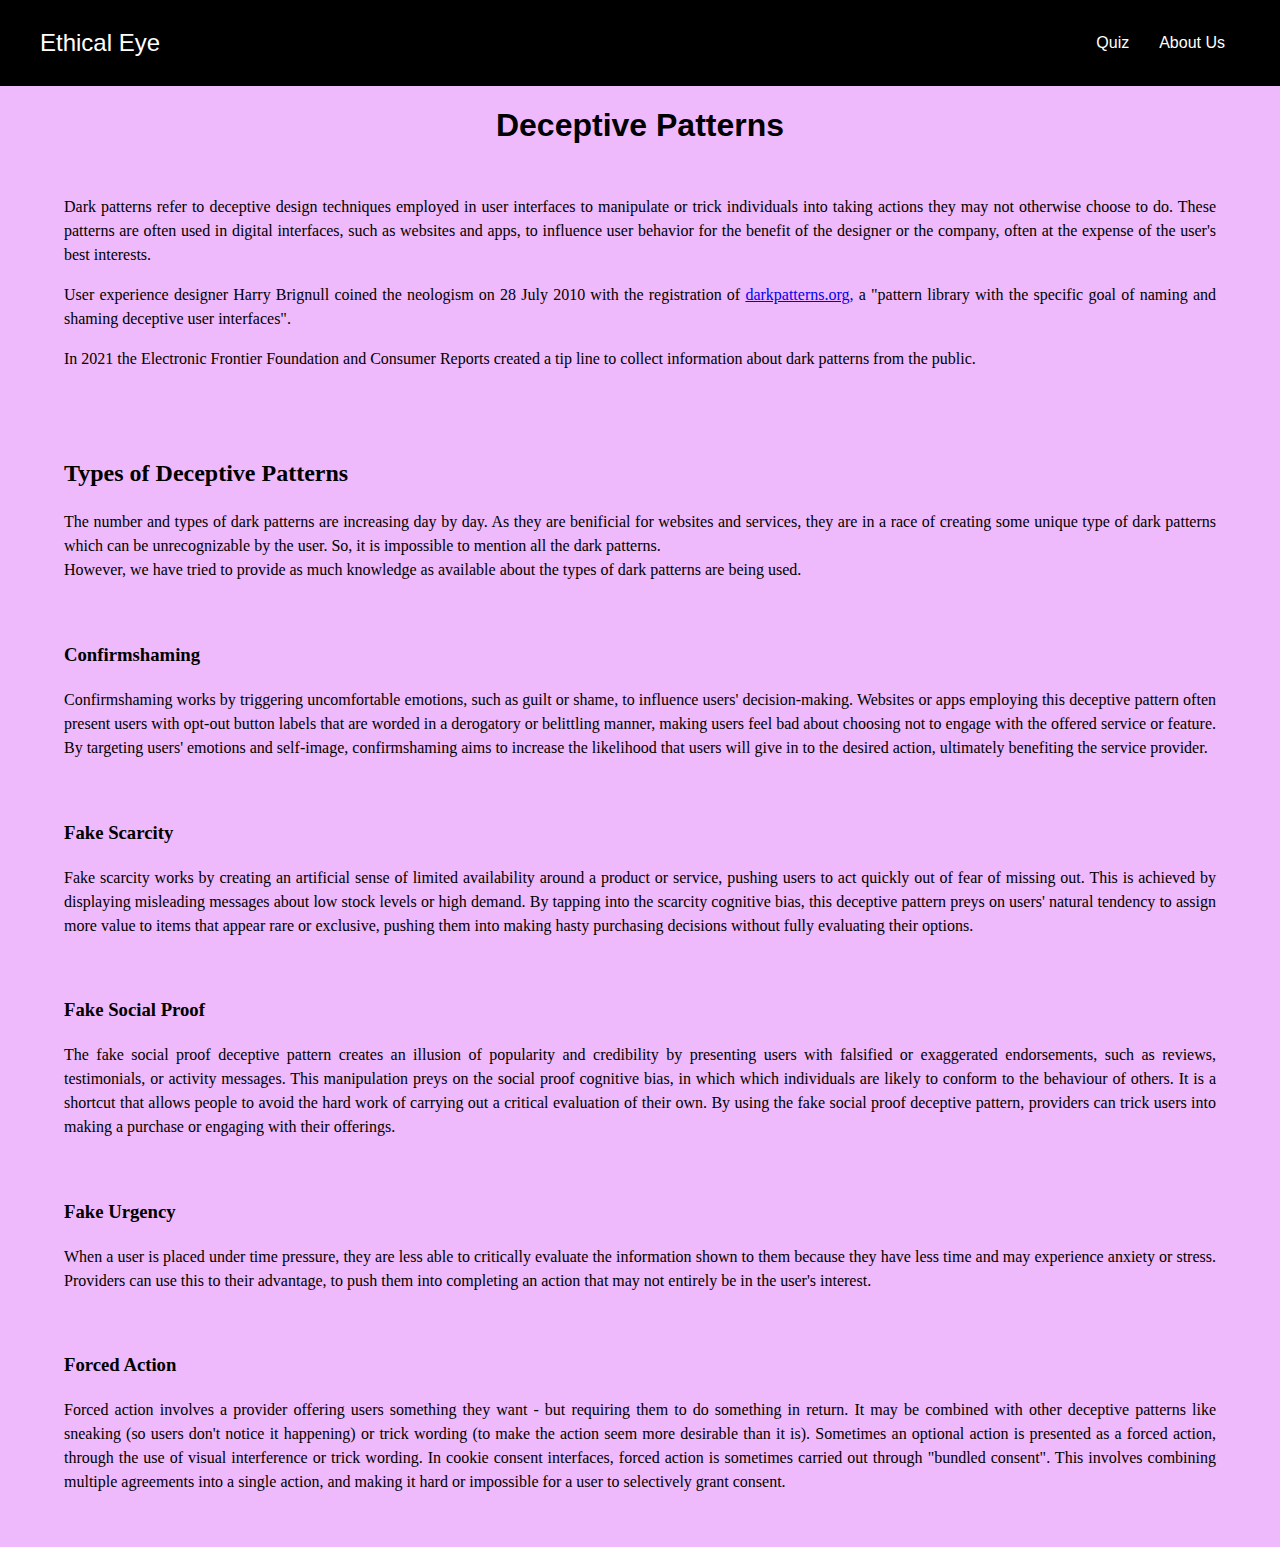
<file: home.html>
<!DOCTYPE html>
<html lang="en">
<head>
    <meta charset="UTF-8">
    <meta name="viewport" content="width=device-width, initial-scale=1.0">
    <title>Homepage</title>
    <link rel="stylesheet" href="style.css">
</head>
<body>
    <div class="navbar" role="banner" data-collapse="medium">
        <div class="navbar-container">
            <a href="/WEB/home.html" class="logo">Ethical Eye</a><br><br><br>
            <nav role="navigation" class="navbar-menu">
                <a href="quiz.html" class="navbar-link">Quiz</a>
                <a href="/About" class="about">About Us</a>
            </nav>
        </div>
    </div>
    <main class="main-area">
        <h1 id="heading">Deceptive Patterns</h1>
        <div id="description">
            <p>
                Dark patterns refer to deceptive design techniques employed in user interfaces to manipulate or trick individuals into 
                taking actions they may not otherwise choose to do. These patterns are often used in digital interfaces, such as websites 
                and apps, to influence user behavior for the benefit of the designer or the company, often at the expense of the user's best interests.
            </p>
            <p>
                User experience designer Harry Brignull coined the neologism on 28 July 2010 with the registration of 
                <a href="https://www.deceptive.design/"> darkpatterns.org,</a> a "pattern library with the specific goal 
                of naming and shaming deceptive user interfaces".
            </p>
            <p>
                In 2021 the Electronic Frontier Foundation and Consumer Reports created a tip line to collect information 
                about dark patterns from the public.
            </p><br><br>
            <h2>Types of Deceptive Patterns</h2>
            <p>The number and types of dark patterns are increasing day by day. As they are benificial for websites and services,
            they are in a race of creating some unique type of dark patterns which can be unrecognizable by the user. So, it is impossible
            to mention all the dark patterns.<br>
            However, we have tried to provide as much knowledge as available about the types of dark patterns are being used. <p><br>
            
            <h3>Confirmshaming</h3>
            <p>Confirmshaming works by triggering uncomfortable emotions, such as guilt or shame, to influence users' decision-making. 
            Websites or apps employing this deceptive pattern often present users with opt-out button labels that are worded in a 
            derogatory or belittling manner, making users feel bad about choosing not to engage with the offered service or feature. 
            By targeting users' emotions and self-image, confirmshaming aims to increase the likelihood that users will give in to 
            the desired action, ultimately benefiting the service provider. </p><br>
            
            <h3>Fake Scarcity</h3>
            <p>Fake scarcity works by creating an artificial sense of limited availability around a product or service, pushing users 
            to act quickly out of fear of missing out. This is achieved by displaying misleading messages about low stock levels or 
            high demand. By tapping into the scarcity cognitive bias, this deceptive pattern preys on users' natural tendency to assign 
            more value to items that appear rare or exclusive, pushing them into making hasty purchasing decisions without fully 
            evaluating their options.</p><br>

            <h3>Fake Social Proof</h3>
            <p>The fake social proof deceptive pattern creates an illusion of popularity and credibility by presenting users with 
            falsified or exaggerated endorsements, such as reviews, testimonials, or activity messages. This manipulation preys on 
            the social proof cognitive bias, in which which individuals are likely to conform to the behaviour of others. It is a 
            shortcut that allows people to avoid the hard work of carrying out a critical evaluation of their own. By using the fake 
            social proof deceptive pattern, providers can trick users into making a purchase or engaging with their offerings.</p><br>

            <h3>Fake Urgency</h3>
            <p>When a user is placed under time pressure, they are less able to critically evaluate the information shown to them 
            because they have less time and may experience anxiety or stress. Providers can use this to their advantage, to push 
            them into completing an action that may not entirely be in the user's interest.</p><br>

            <h3>Forced Action</h3>
            <p>Forced action involves a provider offering users something they want - but requiring them to do something in return. 
            It may be combined with other deceptive patterns like sneaking (so users don't notice it happening) or trick wording 
            (to make the action seem more desirable than it is). Sometimes an optional action is presented as a forced action, 
            through the use of visual interference or trick wording. In cookie consent interfaces, forced action is sometimes 
            carried out through "bundled consent". This involves combining multiple agreements into a single action, and making it 
            hard or impossible for a user to selectively grant consent.</p><br>

        </div>
    </main>
</body>
</html>
</file>
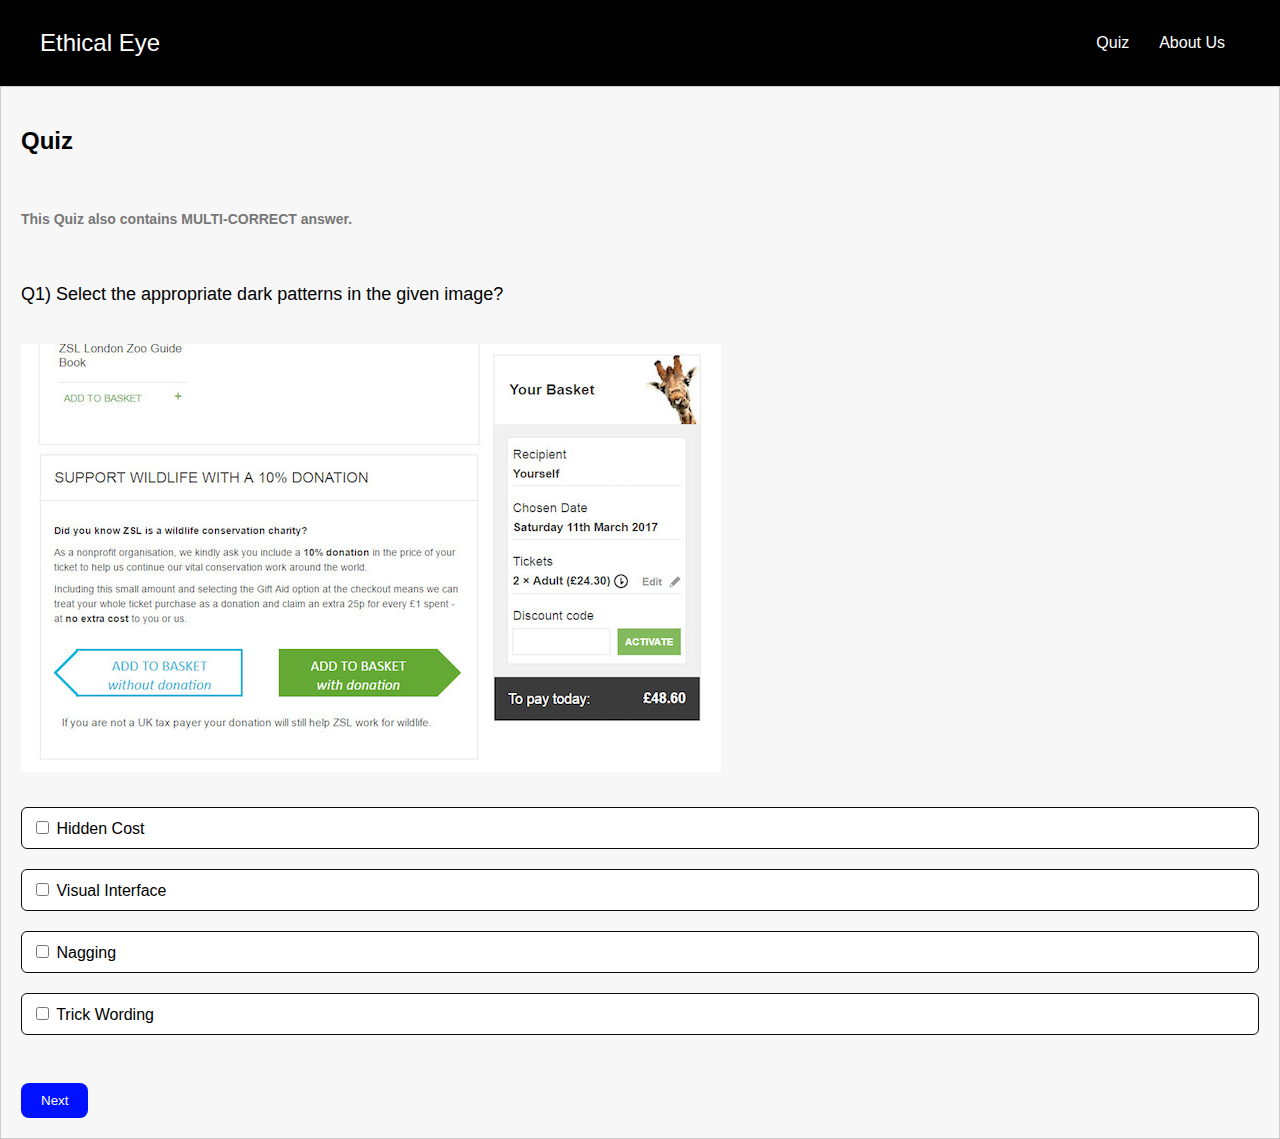
<file: quiz.html>
<!DOCTYPE html>
<html lang="en">
<head>
    <meta charset="UTF-8">
    <meta name="viewport" content="width=device-width, initial-scale=1.0">
    <title>Dark Pattern Quiz</title>
    <link rel="stylesheet" href="quiz.css">
    <script src="quiz.js" defer></script>
</head>
<body>

<div class="navbar" role="banner" data-collapse="medium">
    <div class="navbar-container">
        <a href="/WEB/home.html" class="logo">Ethical Eye</a><br><br><br>
        <nav role="navigation" class="navbar-menu">
            <a href="quiz.html" class="navbar-link">Quiz</a>
            <a href="/About" class="about">About Us</a>
        </nav>
    </div>
</div>

<div class="quiz-container">
    <div class="box" id="quiz_contain">
        <h2>Quiz</h2><br>
        <h4> This Quiz also contains MULTI-CORRECT answer.</h4><br>
        <p id="question"></p>
        <div id="choices" class="choices"></div><br>
        <button id="next-btn" class="next-button">Next</button>
    </div>
</div>

<!--<div class="quiz-container" style="display: none;">
    <div class="question">Question 2: What type of dark pattern is shown in the image?</div>
    <img id="quiz-image-2" src="img2.png" alt="Dark Pattern Question 2">
    <div class="options-container">
        <div class="option" onclick="checkAnswer(this, 2)">False Urgency</div>
        <div class="option" onclick="checkAnswer(this, 2)">Example Option 2</div>
        <div class="option" onclick="checkAnswer(this, 2)">Example Option 3</div>
        <div class="option" onclick="checkAnswer(this, 2)">Example Option 4</div>
    </div>
</div>

<div class="quiz-container" style="display: none;">
    <div class="question">Question 3: What type of dark pattern is shown in the image?</div>
    <img id="quiz-image-3" src="img3.jpg" alt="Dark Pattern Question 3">
    <div class="options-container">
        <div class="option" onclick="checkAnswer(this, 2)">Basket Sneaking</div>
        <div class="option" onclick="checkAnswer(this, 2)">Example Option 2</div>
        <div class="option" onclick="checkAnswer(this, 2)">Example Option 3</div>
        <div class="option" onclick="checkAnswer(this, 2)">Example Option 4</div>
    </div>
</div>

<div class="quiz-container" style="display: none;">
    <div class="question">Question 4: What type of dark pattern is shown in the image?</div>
    <img id="quiz-image-4" src="img4.png" alt="Dark Pattern Question 4">
    <div class="options-container">
        <div class="option" onclick="checkAnswer(this, 2)">Example Option 1</div>
        <div class="option" onclick="checkAnswer(this, 2)">Example Option 2</div>
        <div class="option" onclick="checkAnswer(this, 2)">Example Option 3</div>
        <div class="option" onclick="checkAnswer(this, 2)">Example Option 4</div>
    </div>
</div>

<div class="quiz-container" style="display: none;">
    <div class="question">Question 5: What type of dark pattern is shown in the image?</div>
    <img id="quiz-image-5" src="img5.jpg" alt="Dark Pattern Question 5">
    <div class="options-container">
        <div class="option" onclick="checkAnswer(this, 2)">Example Option 1</div>
        <div class="option" onclick="checkAnswer(this, 2)">Example Option 2</div>
        <div class="option" onclick="checkAnswer(this, 2)">Example Option 3</div>
        <div class="option" onclick="checkAnswer(this, 2)">Example Option 4</div>
    </div>
</div>

<div class="quiz-container" style="display: none;">
    <div class="question">Question 6: What type of dark pattern is shown in the image?</div>
    <img id="quiz-image-6" src="img6.jpg" alt="Dark Pattern Question 6">
    <div class="options-container">
        <div class="option" onclick="checkAnswer(this, 2)">Example Option 1</div>
        <div class="option" onclick="checkAnswer(this, 2)">Example Option 2</div>
        <div class="option" onclick="checkAnswer(this, 2)">Example Option 3</div>
        <div class="option" onclick="checkAnswer(this, 2)">Example Option 4</div>
    </div>
</div>

<div class="quiz-container" style="display: none;">
    <div class="question">Question 7: What type of dark pattern is shown in the image?</div>
    <img id="quiz-image-7" src="img7.jpg" alt="Dark Pattern Question 7">
    <div class="options-container">
        <div class="option" onclick="checkAnswer(this, 2)">Example Option 1</div>
        <div class="option" onclick="checkAnswer(this, 2)">Example Option 2</div>
        <div class="option" onclick="checkAnswer(this, 2)">Example Option 3</div>
        <div class="option" onclick="checkAnswer(this, 2)">Example Option 4</div>
    </div>
</div>

<div class="quiz-container" style="display: none;">
    <div class="question">Question 8: What type of dark pattern is shown in the image?</div>
    <img id="quiz-image-8" src="img8.png" alt="Dark Pattern Question 8">
    <div class="options-container">
        <div class="option" onclick="checkAnswer(this, 2)">Example Option 1</div>
        <div class="option" onclick="checkAnswer(this, 2)">Example Option 2</div>
        <div class="option" onclick="checkAnswer(this, 2)">Example Option 3</div>
        <div class="option" onclick="checkAnswer(this, 2)">Example Option 4</div>
    </div>
</div>

<div class="quiz-container" style="display: none;">
    <div class="question">Question 9: What type of dark pattern is shown in the image?</div>
    <img id="quiz-image-9" src="img9.jpg" alt="Dark Pattern Question 9">
    <div class="options-container">
        <div class="option" onclick="checkAnswer(this, 2)">Example Option 1</div>
        <div class="option" onclick="checkAnswer(this, 2)">Example Option 2</div>
        <div class="option" onclick="checkAnswer(this, 2)">Example Option 3</div>
        <div class="option" onclick="checkAnswer(this, 2)">Example Option 4</div>
    </div>
</div>

<div class="quiz-container" style="display: none;">
    <div class="question">Question 10: What type of dark pattern is shown in the image?</div>
    <img id="quiz-image-10" src="img10.png" alt="Dark Pattern Question 10">
    <div class="options-container">
        <div class="option" onclick="checkAnswer(this, 2)">Example Option 1</div>
        <div class="option" onclick="checkAnswer(this, 2)">Example Option 2</div>
        <div class="option" onclick="checkAnswer(this, 2)">Example Option 3</div>
        <div class="option" onclick="checkAnswer(this, 2)">Example Option 4</div>
    </div>
</div>

<button id="next-btn" onclick="goToNextQuestion()">Next</button>
-->

</body>
</html>
</file>
<file: style.css>
body {
    background-color: rgba(212, 65, 245, 0.36);
    margin: 0;
    font-family: Arial, sans-serif;
}

.navbar {
    background-color: black;
    color: white;
    padding: 16px 0;
    text-align: center;
}

.navbar-container {
    max-width: 1200px;
    margin: 0 auto;
    display: flex;
    justify-content: space-between;
    align-items: center;
}

.logo {
    font-size: 1.5rem;
    color: white;
    text-decoration: none;
}

.navbar-menu {
    display: flex;
}

.navbar-link,
.about {
    padding: 10px 15px;
    font-size: 1rem;
    color: white;
    text-decoration: none;
    
    transition: background-color 0.3s ease;
}

.about {
    margin-left: auto; /* Push "About Us" link to the right */
}

.navbar-link:hover,
.about:hover {
background-color: #7cd409; /*Darken the background on hover*/
border-radius: 10%;

}   
/* Add additional styling as needed */


/* Add additional styling as needed */   

.main-area {
    text-align: center;
}

#game {
    background-color: green;
    padding: 5px;
    border: 1px solid black;
    margin: 3px;
    border-style: groove;
}

#description {
    font-size: medium;
    text-align: justify;
    padding: 1% 5%;
    color: black;
    font-family: cursive;
    line-height: 1.5;
}

#heading {
    font-weight: bold;
    text-align: center;
    font-size: 2rem;
}

#more-btn {
    display: inline-block;
    padding: 10px 20px;
    font-size: medium;
    text-align: center;
    text-decoration: none;
    color: #fff;
    background-color: #3498db;
    border-radius: 5px;
    transition: background-color 0.3s ease;
    cursor: pointer;
}

#more-btn:hover {
    background-color: #2980b9;
}

/* Media Queries for Responsive Design */

@media screen and (max-width: 768px) {
    .logo {
        font-size: large;
        padding-left: 50px;
    }

    .navbar-link{
        padding-left: 10px;
    }
    .about {
        padding-left: 50px;
    }

    #description {
        padding: 1% 2%;
    }
}
</file>
<file: quiz.css>
body {
    font-family: Arial, sans-serif;
    background-color: #f0f0f0;
    margin: 0;
    padding: 0;
}

.box{
    /*width: 80%;
    max-width: 600px;*/
    margin: 0 auto;
    padding: 20px;
    border: 1px solid #ccc;
    background-color: #f7f7f7;
    text-align:left;
  }
  
  /* Style the quiz title */
  h2 {
    font-size: 24px;
    color: rgb(0, 0, 0);
  }
  
  /* Style the quiz description */
  h4 {
    font-size: 14px;
    color: #777;
  }
  
  /* Style the question text */
  #question {
    font-size: 18px;
    margin-top: 20px;
  }
  
  #question img {
    max-width: 70%;
    height: auto;
    margin-bottom: 0px;
  }
  /* Style the answer choices container */
  .choices {
    display:flex;
    flex-direction: column;
    align-items: left;
    margin-top: 20px;
  }
  
  /* Style individual answer choice */
  .choices .choice {
    margin: 10px 0;
    padding: 10px;
    border: 1px solid rgb(12, 12, 12);
    border-radius: 6px;
    background-color: rgb(255, 255, 255);
    cursor: pointer;
    transition: background-color 0.3s, color 0.3s;
  }
  
  .choices .choice:hover {
    background-color: #007bff;
    color: #fff;
  }
  
  /* Style the next button */
  #next-btn {
    margin-top: 20px;
    
    padding: 10px 20px;
    background-color: #0011ff;
    color: #fff;
    border: none;
    border-radius: 8px;
    cursor: pointer;
    transition: background-color 0.3s;
  }
  
  #next-btn:hover {
    background-color: #2fd107;
    color: black;
  }





/*nav css copied from home page*/
body {
    background-color: rgba(212, 65, 245, 0.36);
    margin: 0;
    font-family: Arial, sans-serif;
}

.navbar {
    background-color: black;
    color: white;
    padding: 16px 0;
    text-align: center;
}

.navbar-container {
    max-width: 1200px;
    margin: 0 auto;
    display: flex;
    justify-content: space-between;
    align-items: center;
}

.logo {
    font-size: 1.5rem;
    color: white;
    text-decoration: none;
}

.navbar-menu {
    display: flex;
}

.navbar-link,
.about {
    padding: 10px 15px;
    font-size: 1rem;
    color: white;
    text-decoration: none;
    
    transition: background-color 0.3s ease;
}

.about {
    margin-left: auto; /* Push "About Us" link to the right */
}

.navbar-link:hover,
.about:hover {
background-color: #7cd409; /*Darken the background on hover*/
border-radius: 10%;

}   



/* Media Queries for Responsive Design */

@media screen and (max-width: 768px) {
    .logo {
        font-size: large;
        padding-left: 50px;
    }

    .navbar-link{
        padding-left: 10px;
    }
    .about {
        padding-left: 50px;
    }

    #description {
        padding: 1% 2%;
    }
}
</file>
